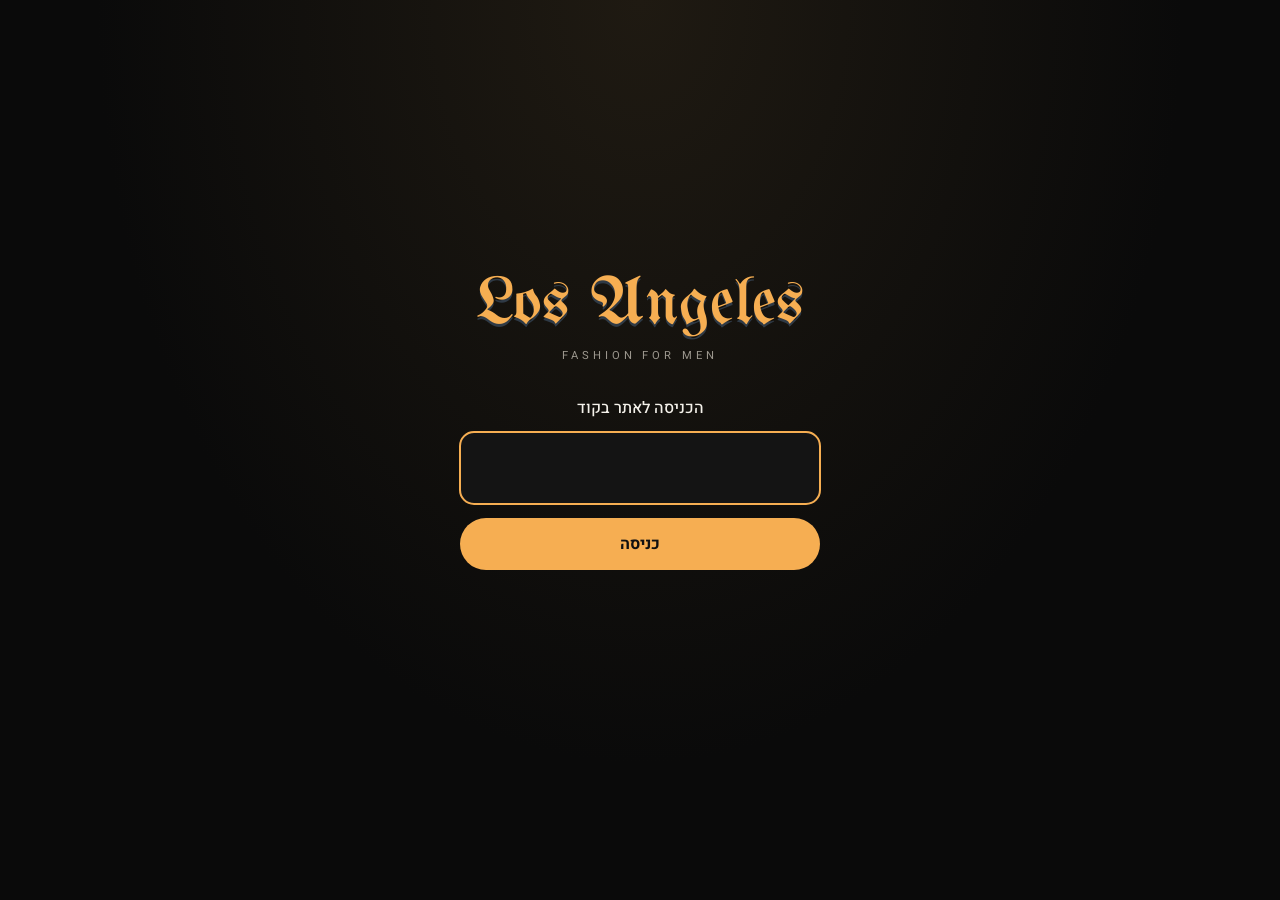
<file: LosAngeles/index.html>
<!doctype html>
<html lang="he" dir="rtl">
<head>
  <meta charset="utf-8">
  <meta name="viewport" content="width=device-width, initial-scale=1">
  <meta name="robots" content="noindex, nofollow">
  <meta name="theme-color" content="#0a0a0a">
  <title>Los Angeles — אופנה לגברים</title>
  <meta name="description" content="קפוצ'ונים, ג'ינסים, חליפות ג'ינס, טישירטים ונעליים · רחבת העירייה, קריית מלאכי · משלוחים לכל הארץ">
  <link rel="icon" href="favicon.png">
  <!-- link preview (WhatsApp, Facebook, Telegram…): the only public content, a logo card -->
  <meta property="og:type" content="website">
  <meta property="og:site_name" content="Los Angeles">
  <meta property="og:locale" content="he_IL">
  <meta property="og:title" content="Los Angeles — אופנה לגברים">
  <meta property="og:description" content="קפוצ'ונים, ג'ינסים, חליפות ג'ינס, טישירטים ונעליים · רחבת העירייה, קריית מלאכי · משלוחים לכל הארץ">
  <meta property="og:url" content="https://askavi8.github.io/LosAngeles/">
  <meta property="og:image" content="https://askavi8.github.io/LosAngeles/og.jpg">
  <meta property="og:image:type" content="image/jpeg">
  <meta property="og:image:width" content="1200">
  <meta property="og:image:height" content="630">
  <meta property="og:image:alt" content="Los Angeles — אופנה לגברים, קריית מלאכי">
  <meta name="twitter:card" content="summary_large_image">
  <link rel="preconnect" href="https://fonts.googleapis.com">
  <link rel="preconnect" href="https://fonts.gstatic.com" crossorigin>
  <!-- loaded without blocking the script below, so the entry screen works before the fonts arrive -->
  <link href="https://fonts.googleapis.com/css2?family=Heebo:wght@400;500;700&family=UnifrakturMaguntia&display=swap" rel="stylesheet" media="print" onload="this.media='all'">
  <style>
    * { box-sizing: border-box; }
    html, body { height: 100%; }
    body {
      margin: 0;
      display: grid;
      place-items: center;
      padding: 24px 16px;
      background: radial-gradient(ellipse at 50% 0%, #1f1a12, #0a0a0a 60%);
      color: #f4f1ea;
      font-family: "Heebo", system-ui, -apple-system, "Segoe UI", Arial, sans-serif;
    }
    .gate { width: min(360px, 100%); text-align: center; }
    .brand {
      margin: 0;
      font-family: "UnifrakturMaguntia", serif;
      font-weight: 400;
      font-size: clamp(3rem, 15vw, 4.2rem);
      line-height: 1.1;
      color: #f6ae52;
      text-shadow: 0 3px 0 #2f3a46;
    }
    .sub { margin: 4px 0 32px; font-size: 0.7rem; letter-spacing: 0.35em; color: #9b968d; direction: ltr; }
    label { display: block; margin-bottom: 12px; font-weight: 500; }
    input {
      width: 100%;
      padding: 14px;
      border: 1px solid #2a2a2a;
      border-radius: 14px;
      background: #141414;
      color: #f4f1ea;
      font: 700 1.8rem/1 "Heebo", system-ui, sans-serif;
      letter-spacing: 0.5em;
      text-align: center;
      direction: ltr;
    }
    input:focus { outline: 2px solid #f6ae52; outline-offset: -1px; }
    button {
      width: 100%;
      margin-top: 14px;
      padding: 14px;
      border: 0;
      border-radius: 999px;
      background: #f6ae52;
      color: #111;
      font: 700 1rem "Heebo", system-ui, sans-serif;
      cursor: pointer;
    }
    button:disabled { opacity: 0.6; cursor: wait; }
    .error { min-height: 1.6em; margin: 12px 0 0; color: #e5484d; font-size: 0.95rem; }
    .status { min-height: 1.4em; margin: 6px 0 0; color: #9b968d; font-size: 0.85rem; }
    .shake { animation: shake 0.35s; }
    @keyframes shake { 25% { transform: translateX(-8px); } 75% { transform: translateX(8px); } }
  </style>
</head>
<body>
  <!-- onsubmit guard: never let the browser submit (and reload) the form, even before the script below runs -->
  <form class="gate" id="gate" autocomplete="off" onsubmit="return false">
    <h1 class="brand" lang="en" dir="ltr">Los Angeles</h1>
    <p class="sub">FASHION FOR MEN</p>
    <label for="code">הכניסה לאתר בקוד</label>
    <input id="code" inputmode="numeric" maxlength="6" autocomplete="one-time-code" aria-describedby="error" autofocus>
    <button id="enter" type="submit">כניסה</button>
    <p class="error" id="error" role="alert"></p>
    <p class="status" id="status" aria-live="polite"></p>
  </form>

  <script>
    (() => {
      "use strict";
      const PAYLOAD_URL = "site.bin?v=5da1641ad3";
      const ITERATIONS = 150000;
      const CODE_KEY = "la_entry_code";
      const form = document.getElementById("gate");
      const input = document.getElementById("code");
      const button = document.getElementById("enter");
      const error = document.getElementById("error");
      const status = document.getElementById("status");

      if (!window.crypto || !crypto.subtle) {
        error.textContent = "הדפדפן הזה לא נתמך. פתחו את הקישור ב-Chrome או ב-Safari.";
        button.disabled = true;
        return;
      }

      // download the encrypted site right away, while the code is being typed.
      // Shows progress, restarts a download that stalls, and retries once.
      const PAYLOAD_SIZE = 375139;
      const STALL_MS = 12000;
      let payload = null;
      let loaded = false;
      let percent = 0;

      async function download(url) {
        const ctrl = new AbortController();
        let timer = setTimeout(() => ctrl.abort(), STALL_MS);
        const r = await fetch(url, { signal: ctrl.signal });
        if (!r.ok) throw new Error("HTTP " + r.status);
        if (!r.body || !r.body.getReader) {
          clearTimeout(timer);
          return r.arrayBuffer();
        }
        const out = new Uint8Array(PAYLOAD_SIZE);
        const reader = r.body.getReader();
        let got = 0;
        for (;;) {
          const { done, value } = await reader.read();
          if (done) break;
          clearTimeout(timer);
          timer = setTimeout(() => ctrl.abort(), STALL_MS);
          if (got + value.length > out.length) throw new Error("unexpected size");
          out.set(value, got);
          got += value.length;
          percent = Math.floor((got / PAYLOAD_SIZE) * 100);
          if (button.disabled && !loaded) status.textContent = "טוען את האתר… " + percent + "%";
        }
        clearTimeout(timer);
        if (got !== PAYLOAD_SIZE) throw new Error("incomplete download");
        return out.buffer;
      }

      function loadPayload() {
        if (!payload) {
          payload = download(PAYLOAD_URL)
            .catch(() => download(PAYLOAD_URL + "&retry=" + Date.now()))
            .then((buf) => {
              loaded = true;
              return buf;
            })
            .catch((e) => {
              payload = null;
              throw e;
            });
        }
        return payload;
      }
      loadPayload().catch(() => {});

      // the store data (products, deals, …) is a separate small file that the admin panel
      // rewrites; it is always fetched fresh so changes show up as soon as they are published
      let data = null;
      function loadData() {
        const get = (n) =>
          fetch("data.bin?t=" + Date.now() + "-" + n, { cache: "no-store" }).then((r) => {
            if (!r.ok) throw new Error("HTTP " + r.status);
            return r.arrayBuffer();
          });
        if (!data) data = get(0).catch(() => get(1)).catch((e) => ((data = null), Promise.reject(e)));
        return data;
      }
      loadData().catch(() => {});

      async function deriveKey(code, salt) {
        const base = await crypto.subtle.importKey("raw", new TextEncoder().encode(code), "PBKDF2", false, ["deriveKey"]);
        return crypto.subtle.deriveKey(
          { name: "PBKDF2", salt, iterations: ITERATIONS, hash: "SHA-256" },
          base,
          { name: "AES-GCM", length: 256 },
          false,
          ["decrypt"]
        );
      }

      // [16-byte salt][12-byte IV][ciphertext]; AES-GCM refuses a wrong key, so a wrong code throws
      const unseal = (key, buf) => crypto.subtle.decrypt({ name: "AES-GCM", iv: new Uint8Array(buf, 16, 12) }, key, new Uint8Array(buf, 28));

      async function decrypt(code, buf) {
        const key = await deriveKey(code, new Uint8Array(buf, 0, 16));
        const plain = await unseal(key, buf);
        // [uint32 LE header length][header JSON][bytes of the first-paint images]
        const headerLength = new DataView(plain).getUint32(0, true);
        const header = JSON.parse(new TextDecoder().decode(new Uint8Array(plain, 4, headerLength)));
        return { ...header, key, body: new Uint8Array(plain, 4 + headerLength) };
      }

      // Product images start as a 1x1 placeholder that carries the encrypted file's path
      // after "#", and are fetched + decrypted only when they come near the screen.
      const PLACEHOLDER = "[data-uri]";
      const IMAGE_TYPES = { webp: "image/webp", jpg: "image/jpeg", png: "image/png" };

      function lazyRefs(store) {
        const lazy = {};
        const swap = (ref) => {
          const m = /^i\/[0-9a-f]+\.(webp|jpg|png)\.bin$/.exec(ref || "");
          if (!m) return ref;
          lazy[ref] = { type: IMAGE_TYPES[m[1]], file: ref };
          return PLACEHOLDER + "#" + ref;
        };
        for (const c of store.categories || []) c.image = swap(c.image);
        for (const p of store.products || []) for (const c of p.colors || []) c.image = swap(c.image);
        return lazy;
      }

      function lazyImages(lazy, key) {
        const cache = {};
        const load = (path) =>
          (cache[path] ||= fetch(lazy[path].file)
            .then((r) => {
              if (!r.ok) throw new Error("HTTP " + r.status);
              return r.arrayBuffer();
            })
            .then((buf) => crypto.subtle.decrypt({ name: "AES-GCM", iv: new Uint8Array(buf, 0, 12) }, key, new Uint8Array(buf, 12)))
            .then((plain) => URL.createObjectURL(new Blob([plain], { type: lazy[path].type })))
            .catch((e) => {
              delete cache[path];
              throw e;
            }));
        const pathOf = (img) => {
          const src = img.getAttribute("src") || "";
          return src.startsWith(PLACEHOLDER + "#") ? src.slice(PLACEHOLDER.length + 1) : null;
        };
        const reveal = (img) => {
          io.unobserve(img);
          const path = pathOf(img);
          if (!path || !lazy[path]) return;
          load(path).then(
            (url) => {
              if (pathOf(img) === path) img.src = url;
            },
            () => io.observe(img)
          );
        };
        const io = new IntersectionObserver(
          (entries) => {
            for (const entry of entries) {
              if (!entry.isIntersecting) continue;
              reveal(entry.target);
              // in a sideways-scrolling row, also fetch the next few cards so a swipe shows them right away
              let next = entry.target.closest(".row-scroll > *")?.nextElementSibling;
              for (let k = 0; next && k < 4; k++, next = next.nextElementSibling) {
                const img = next.querySelector("img");
                if (img && pathOf(img)) reveal(img);
              }
            }
          },
          { rootMargin: "600px 0px" }
        );
        const scan = (node) => {
          if (node.nodeType !== 1) return;
          if (node.tagName === "IMG" && pathOf(node)) io.observe(node);
          node.querySelectorAll('img[src^="data:image/gif"]').forEach((img) => pathOf(img) && io.observe(img));
        };
        scan(document.body);
        new MutationObserver((records) => {
          for (const r of records) {
            if (r.type === "attributes") scan(r.target);
            else r.addedNodes.forEach(scan);
          }
        }).observe(document.body, { childList: true, subtree: true, attributes: true, attributeFilter: ["src"] });
      }

      function render({ html, assets, key, body }, store) {
        const urls = {};
        for (const [path, a] of Object.entries(assets)) {
          urls[path] = URL.createObjectURL(new Blob([body.subarray(a.offset, a.offset + a.length)], { type: a.type }));
        }
        html = html.replace(/images\/[\w.-]+\.(?:webp|png|jpg)/g, (m) => urls[m] || m);
        const lazy = lazyRefs(store);
        window.__LA_DATA = store;
        const doc = new DOMParser().parseFromString(html, "text/html");
        document.documentElement.lang = doc.documentElement.lang;
        document.documentElement.dir = doc.documentElement.dir;
        document.head.replaceChildren(...doc.head.childNodes);
        document.body.replaceChildren(...doc.body.childNodes);
        lazyImages(lazy, key);
        // scripts from DOMParser don't run when inserted, so recreate them in order
        for (const old of document.querySelectorAll("script")) {
          const s = document.createElement("script");
          s.textContent = old.textContent;
          old.replaceWith(s);
        }
        const target = location.hash && document.getElementById(decodeURIComponent(location.hash.slice(1)));
        if (target) target.scrollIntoView();
      }

      function busy(on, text) {
        button.disabled = on;
        button.textContent = on ? "פותח…" : "כניסה";
        status.textContent = text || "";
      }

      function fail(message, shake) {
        busy(false);
        error.textContent = message;
        if (shake) {
          input.value = "";
          form.classList.remove("shake");
          void form.offsetWidth;
          form.classList.add("shake");
        }
        input.focus();
      }

      // the whole flow: download (if still needed) → decrypt → show the site
      async function enter(code, fromSaved) {
        busy(true, loaded ? "" : "טוען את האתר… " + percent + "%");
        error.textContent = "";
        let buf, dataBuf;
        try {
          [buf, dataBuf] = await Promise.all([loadPayload(), loadData()]);
        } catch {
          return fail("לא הצלחנו לטעון את האתר. לחצו שוב על כניסה כדי לנסות שוב. אם זה חוזר, נסו לפתוח ב-Chrome.");
        }
        let site;
        try {
          site = await decrypt(code, buf);
        } catch {
          if (fromSaved) {
            try { localStorage.removeItem(CODE_KEY); } catch { /* ignore */ }
            return busy(false);
          }
          return fail("קוד שגוי", true);
        }
        try { localStorage.setItem(CODE_KEY, code); } catch { /* not remembered on this device */ }
        try {
          const store = JSON.parse(new TextDecoder().decode(await unseal(site.key, dataBuf)));
          render(site, store);
        } catch (e) {
          data = null;
          fail("שגיאה בפתיחת האתר: " + (e && e.message ? e.message : e));
        }
      }

      // accept digits from any keyboard (e.g. Arabic-Indic digits) and ignore everything else
      const normalize = (v) =>
        v
          .replace(/[٠-٩]/g, (d) => String(d.charCodeAt(0) - 0x0660))
          .replace(/[۰-۹]/g, (d) => String(d.charCodeAt(0) - 0x06f0))
          .replace(/\D/g, "")
          .slice(0, 6);

      form.addEventListener("submit", (e) => {
        e.preventDefault();
        if (button.disabled) return;
        const code = normalize(input.value);
        if (code.length !== 6) {
          error.textContent = "יש להזין 6 ספרות";
          return;
        }
        enter(code, false);
      });

      input.addEventListener("input", () => {
        input.value = normalize(input.value);
        if (input.value.length === 6 && !button.disabled) button.click();
      });

      // a device that already entered the code goes straight in
      let saved = null;
      try { saved = localStorage.getItem(CODE_KEY); } catch { /* storage unavailable */ }
      if (saved && /^\d{6}$/.test(saved)) {
        enter(saved, true);
      } else if (normalize(input.value).length === 6) {
        // the code was typed before this script was ready
        button.click();
      }
    })();
  </script>
</body>
</html>
</file>
